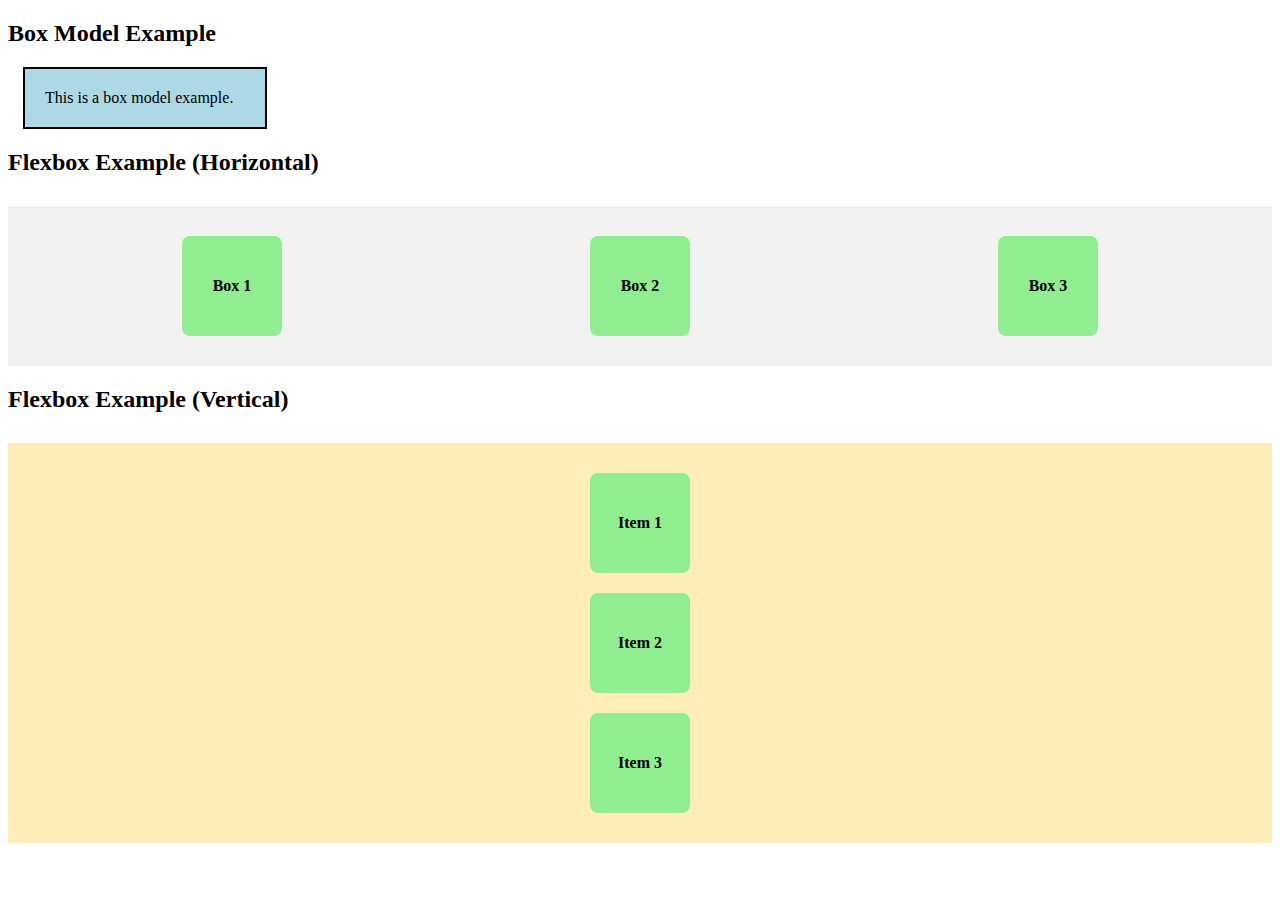
<file: webTech/exp4/index.html>
<!DOCTYPE html>
<html lang="en">
<head>
  <meta charset="UTF-8">
  <meta name="viewport" content="width=device-width, initial-scale=1.0">
  <title>CSS Box Model & Flexbox</title>
  <link rel="stylesheet" href="styles.css">
</head>
<body>

  <h2>Box Model Example</h2>
  <div class="box-model">
    This is a box model example.
  </div>

  <h2>Flexbox Example (Horizontal)</h2>
  <div class="flex-container">
    <div class="flex-box">Box 1</div>
    <div class="flex-box">Box 2</div>
    <div class="flex-box">Box 3</div>
  </div>

  <h2>Flexbox Example (Vertical)</h2>
  <div class="flex-container-vertical">
    <div class="flex-box">Item 1</div>
    <div class="flex-box">Item 2</div>
    <div class="flex-box">Item 3</div>
  </div>

</body>
</html>
</file>
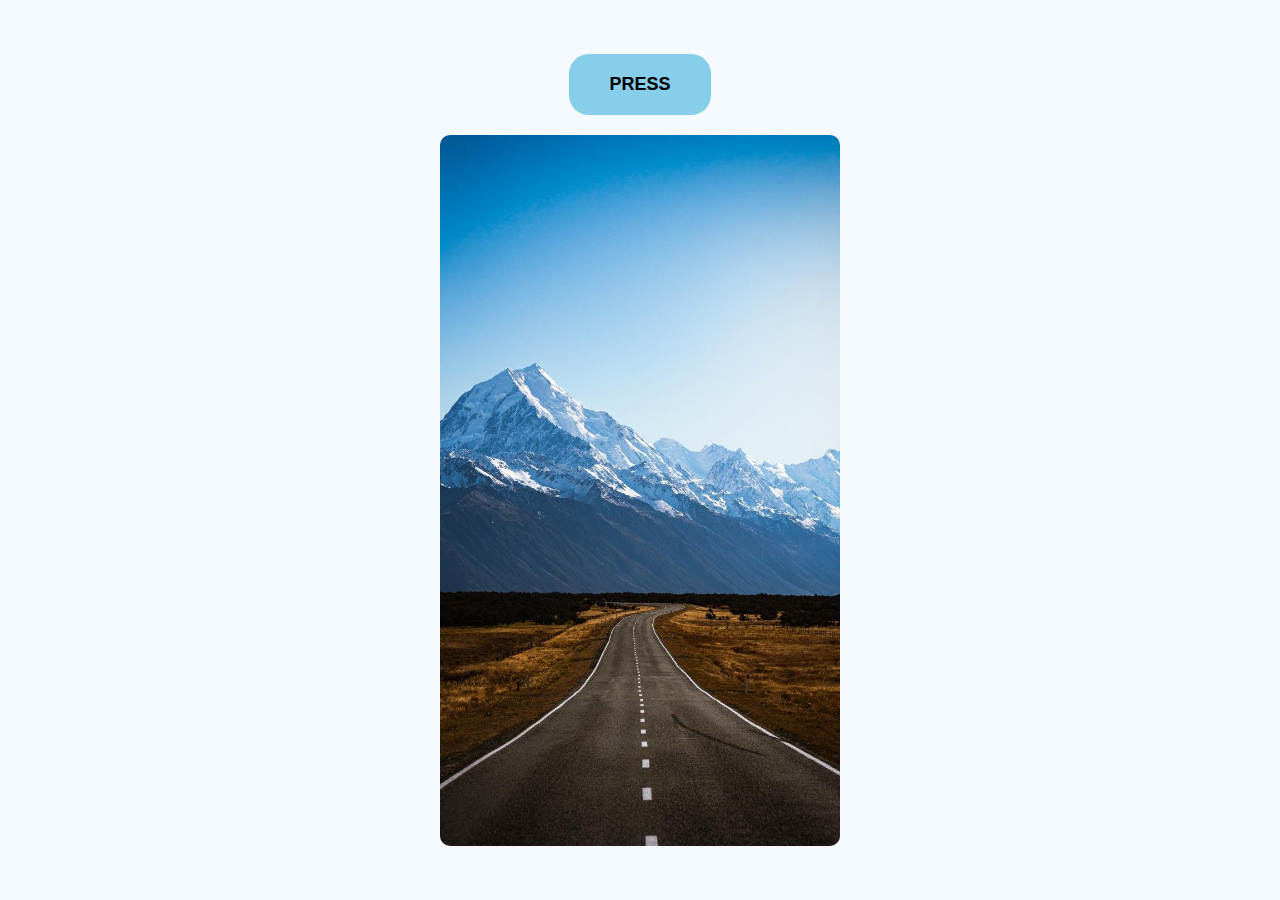
<file: webTech/exp6/index.html>
<!DOCTYPE html>
<html lang="en">
<head>
    <meta charset="UTF-8">
    <meta name="viewport" content="width=device-width, initial-scale=1.0">
    <title>EXP6</title>
    <link rel="stylesheet" href="styles.css">
</head>
<body>
    <div class="main">
        <button class="hoverBtn">PRESS</button>
        <img src="road.jpg" alt="road">
    </div>
</body>
</html>
</file>
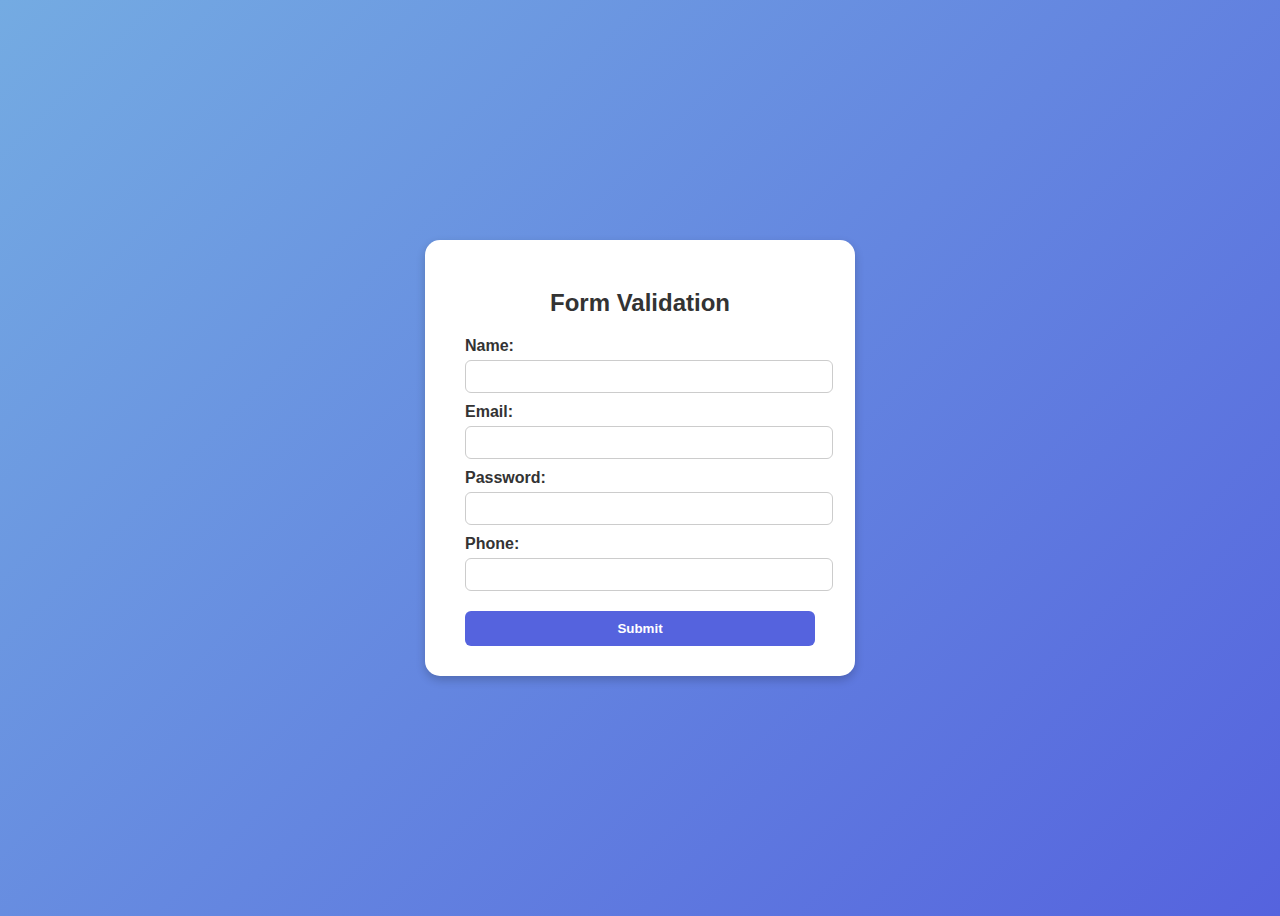
<file: webTech/exp8/index.html>
<!DOCTYPE html>
<html>
<head>
<title>Form Validation using JavaScript</title>
<style>
body {
    font-family: Arial, sans-serif;
    background: linear-gradient(135deg, #74ABE2, #5563DE);
    height: 100vh;
    display: flex;
    justify-content: center;
    align-items: center;
}
.container {
    background: white;
    padding: 30px 40px;
    border-radius: 15px;
    box-shadow: 0 4px 10px rgba(0,0,0,0.2);
    width: 350px;
}
h2 {
    text-align: center;
    margin-bottom: 20px;
    color: #333;
}
label {
    font-weight: bold;
    display: block;
    margin-top: 10px;
    color: #333;
}
input[type="text"], input[type="password"] {
    width: 100%;
    padding: 8px;
    border: 1px solid #ccc;
    border-radius: 6px;
    margin-top: 5px;
}
input[type="submit"] {
    width: 100%;
    padding: 10px;
    background-color: #5563DE;
    border: none;
    border-radius: 6px;
    color: white;
    font-weight: bold;
    cursor: pointer;
    margin-top: 20px;
}
input[type="submit"]:hover {
    background-color: #3e4cb8;
}
</style>
<script>
function validateForm() {
    var name = document.forms["myForm"]["name"].value;
    var email = document.forms["myForm"]["email"].value;
    var password = document.forms["myForm"]["password"].value;
    var phone = document.forms["myForm"]["phone"].value;
    var emailPattern = /^[^\s@]+@[^\s@]+\.[^\s@]+$/;
    var phonePattern = /^[0-9]{10}$/;
    var passwordPattern = /^(?=.*[A-Za-z])(?=.*\d)[A-Za-z\d]{6,}$/;
    if (name == "") {
        alert("Name must be filled out");
        return false;
    }
    if (!emailPattern.test(email)) {
        alert("Invalid email format");
        return false;
    }
    if (!passwordPattern.test(password)) {
        alert("Password must be at least 6 characters and contain letters and numbers");
        return false;
    }
    if (!phonePattern.test(phone)) {
        alert("Phone number must be 10 digits");
        return false;
    }
    alert("Form submitted successfully!");
    return true;
}
</script>
</head>
<body>
<div class="container">
<h2>Form Validation</h2>
<form name="myForm" onsubmit="return validateForm()">
<label>Name:</label>
<input type="text" name="name">
<label>Email:</label>
<input type="text" name="email">
<label>Password:</label>
<input type="password" name="password">
<label>Phone:</label>
<input type="text" name="phone">
<input type="submit" value="Submit">
</form>
</div>
</body>
</html>
</file>
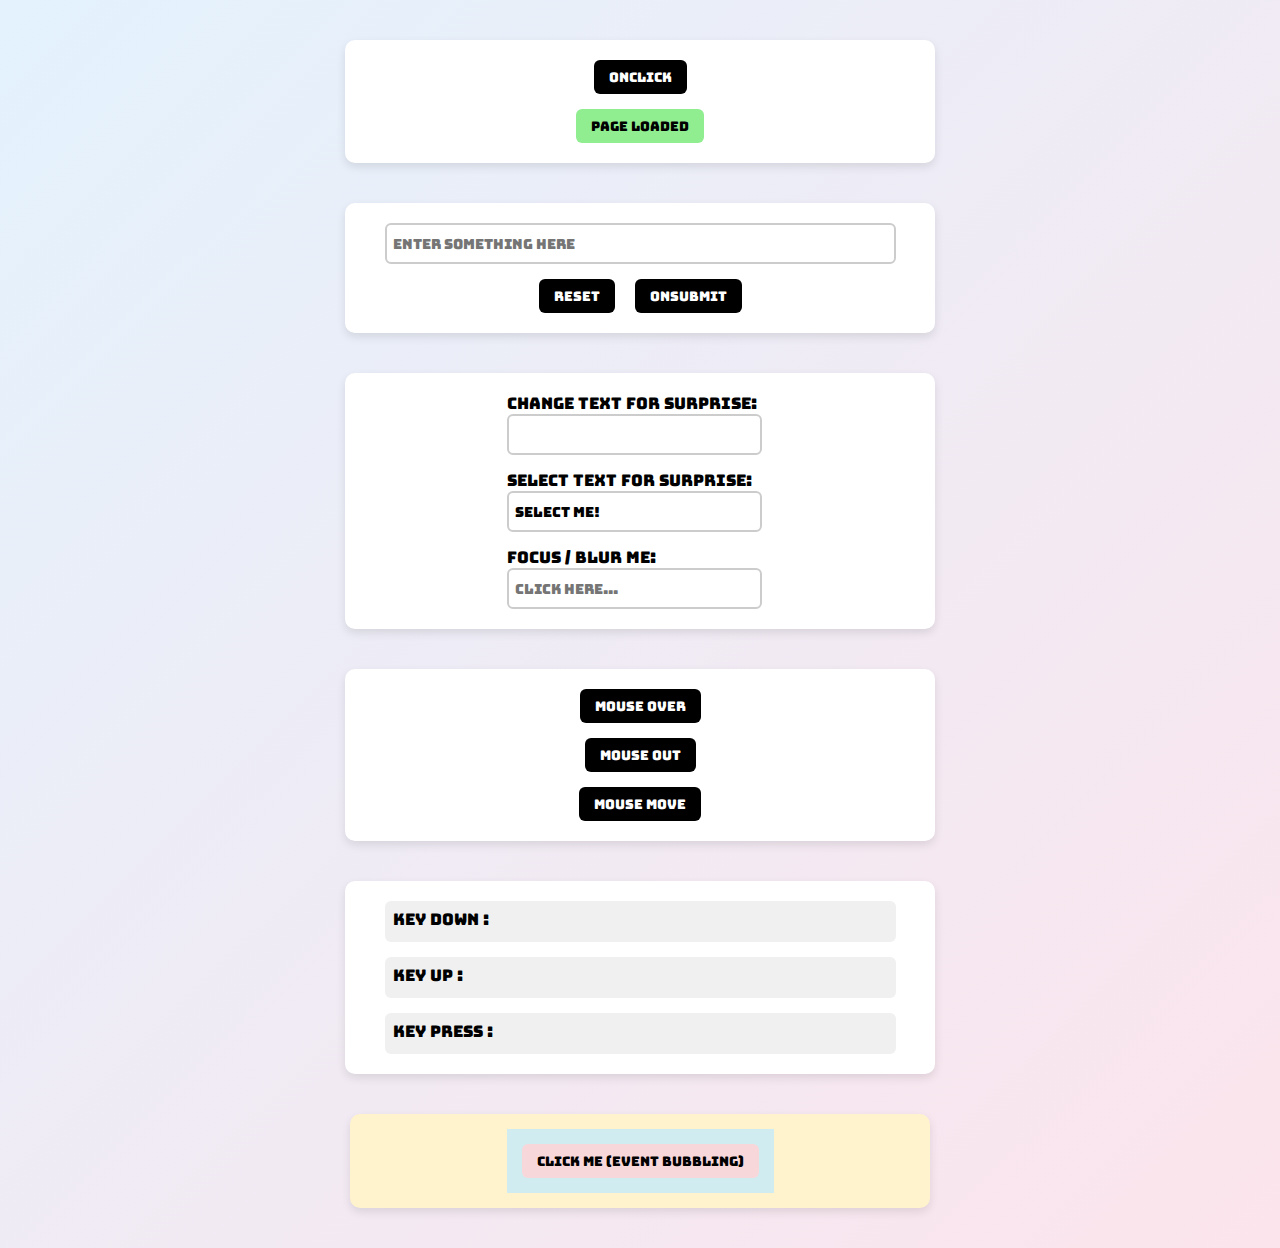
<file: webTech/exp9/index.html>
<!DOCTYPE html>
<html lang="en">
<head>
    <meta charset="UTF-8">
    <meta name="viewport" content="width=device-width, initial-scale=1.0">
    <title>EXP9</title>
    <link href="https://fonts.googleapis.com/css2?family=Bungee&display=swap" rel="stylesheet">
    <link rel="stylesheet" href="styles.css">
    <script src="script.js" defer></script>
</head>
<body>

    <div id="buttonContainer" class="division">
        <button id="Btn1">onclick</button>
        <button id="Btn2">onload</button>
    </div>

    <form id="myForm" class="division">
        <input type="text" name="resetText" id="resetText" placeholder="Enter something here">
        <div id="btnBox">
            <button id="Btn3" type="reset">reset</button>
            <button id="Btn4" type="submit">onsubmit</button>
        </div>
    </form>

    <div id="textContainer" class="division">
        <div id="changeDiv">
            <label for="textBox">Change text for surprise:</label><br>
            <input type="text" id="textBox">
        </div>
        
        <div id="selectDiv">
            <label for="selectInput">Select text for surprise:</label><br>
            <input type="text" id="selectInput" value="Select me!">
        </div>
        
        <div id="focusDiv">
            <label for="focusInput">Focus / Blur me:</label><br>
            <input type="text" id="focusInput" placeholder="Click here...">
        </div>
    </div>

    <div id="mouseContainer" class="division">
        <button id="Mouse1">Mouse Over</button>
        <button id="Mouse2">Mouse Out</button>
        <button id="Mouse3">Mouse Move</button>
    </div>

    <div id="keyboardEventsContainer" class="division">
        <div id="keyboard1" class="dimensions">key down :</div>
        <div id="keyboard2" class="dimensions">key up :</div>
        <div id="keyboard3" class="dimensions">key press :</div>
    </div>

    <div id="grandparent" class="division">
        <div id="parent">
            <button id="child">Click me (Event Bubbling)</button>
        </div>
    </div>

</body>
</html>
</file>
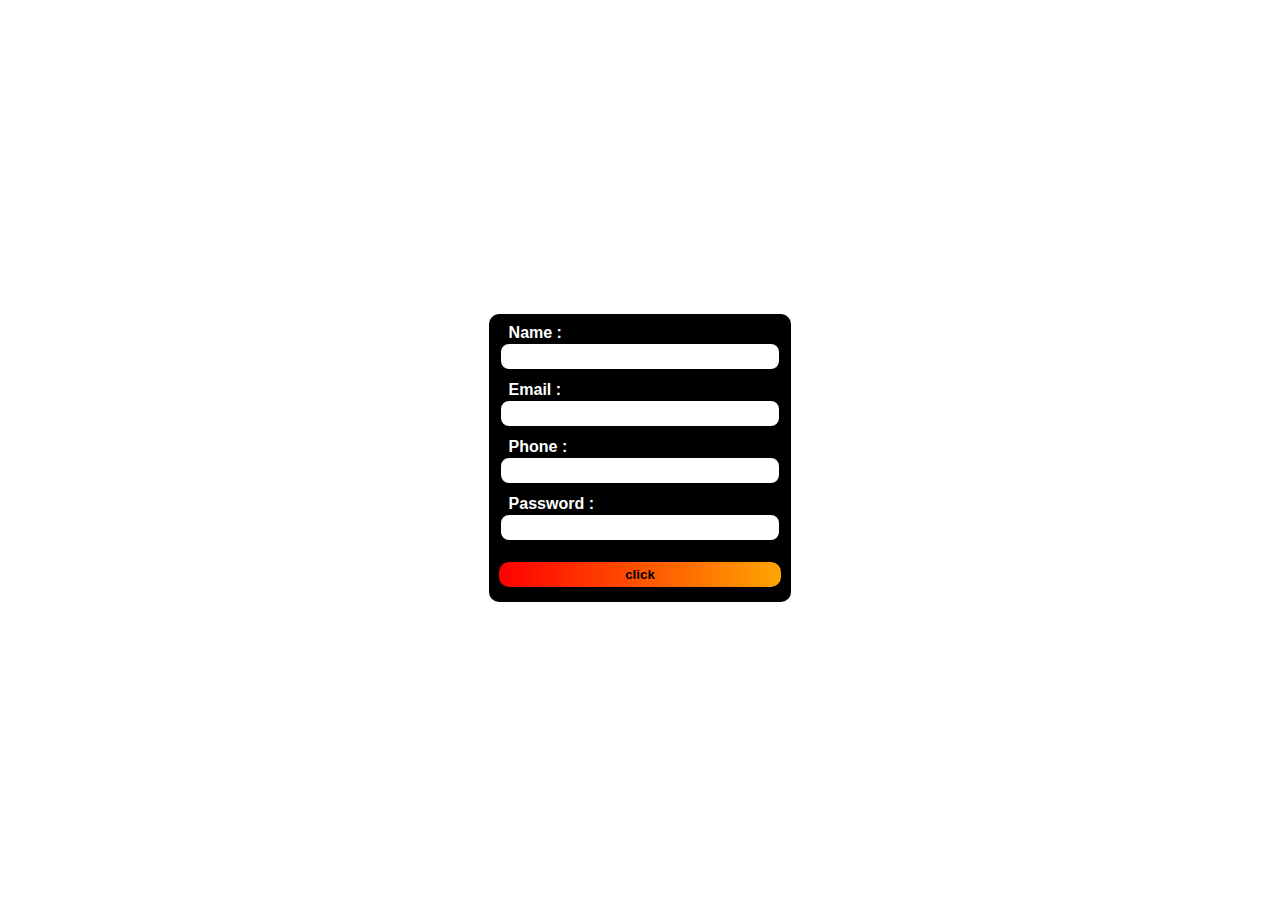
<file: webTech/fast/index.html>
<!DOCTYPE html>
<html lang="en">
<head>
    <meta charset="UTF-8">
    <meta name="viewport" content="width=device-width, initial-scale=1.0">
    <title>Document</title>
    <link rel="stylesheet" href="style.css">
    <script src="script.js"></script>
</head>
<body>
        <form action="" id="myform">
            <div><label for="">Name : </label>
                <input type="text" id="field1">
            </div>
            <div><label for="">Email :</label>
                <input type="email" id="field2">
            </div>
            <div><label for="">Phone :</label>
                <input type="text" id="field3">
            </div>
            <div><label for="">Password :</label>
                <input type="password" id="field4">
            </div>
            <button id="btn">click</button>
        </form>
        
</body>
</html>
</file>
<file: webTech/exp4/styles.css>
/* Box Model Example */
.box-model {
    width: 200px;
    padding: 20px;
    border: 2px solid black;
    margin: 15px;
    background-color: lightblue;
}

/* Flexbox Example */
.flex-container {
    display: flex;
    justify-content: space-around;
    align-items: center;
    margin-top: 30px;
    background-color: #f2f2f2;
    padding: 20px;
}

.flex-box {
    width: 100px;
    height: 100px;
    background-color: lightgreen;
    margin: 10px;
    display: flex;
    justify-content: center;
    align-items: center;
    font-weight: bold;
    border-radius: 8px;
}

/* Vertical Flexbox Example */
.flex-container-vertical {
    display: flex;
    flex-direction: column;
    align-items: center;
    margin-top: 30px;
    padding: 20px;
    background-color: #ffeeba;
}
</file>
<file: webTech/exp6/styles.css>
* {
    font-family: Arial, Helvetica, sans-serif;
    font-size: large;
    font-weight: 800;
    margin: 0;
    padding: 0;
    box-sizing: border-box;
}

.main {
    height: 100vh;
    display: flex;
    flex-direction: column;
    justify-content: center;
    align-items: center;
    gap: 20px;
    background: #f4faff;
}

button {
    padding: 20px 40px;
    border: none;
    border-radius: 20px;
    background-color: skyblue;
    color: black;
    cursor: pointer;
    transition: all 0.3s ease;
}

button:hover,
button:active {
    background-color: black;
    color: white;
    box-shadow: 0px 8px 20px rgba(0, 0, 255, 0.5);
}

button:active {
    animation: wriggle 0.6s ease-in-out;
}

@keyframes wriggle {
    0%   { transform: translateX(0); }
    20%  { transform: translateX(-8px); }
    40%  { transform: translateX(8px); }
    60%  { transform: translateX(-6px); }
    80%  { transform: translateX(6px); }
    100% { transform: translateX(0); }
}

img {
    width: 400px;
    max-width: 90%;
    height: auto;
    border-radius: 10px;
    transition: all 0.3s ease;
}

img:hover {
    box-shadow: 0px 12px 25px rgba(0, 0, 255, 0.4);
    transform: scale(1.03);
}
</file>
<file: webTech/exp9/styles.css>
html {
    font-family: "Bungee", sans-serif;
    font-weight: 300;
    font-style: normal;
}

body {
    background: linear-gradient(135deg, #e3f2fd, #fce4ec);
    display: flex;
    flex-direction: column;
    align-items: center;
    gap: 40px;
    padding: 40px;
    margin: 0;
}

h1 {
    color: #222;
    text-align: center;
}

.division {
    display: flex;
    flex-direction: column;
    align-items: center;
    gap: 15px;
    background-color: white;
    border-radius: 10px;
    padding: 20px;
    width: 550px;
    box-shadow: 0 4px 10px rgba(0, 0, 0, 0.1);
}

button {
    font-family: "Bungee", monospace;
    text-decoration: none;
    border: none;
    border-radius: 6px;
    padding: 8px 15px;
    background-color: #000;
    color: white;
    cursor: pointer;
    transition: transform 0.2s ease, background-color 0.3s ease;
}

button:hover {
    background-color: #222;
    transform: scale(1.05);
}

input {
    width: 90%;
    height: 25px;
    padding: 6px;
    border: 2px solid #ccc;
    border-radius: 6px;
    font-family: inherit;
    font-size: 14px;
}

input:focus {
    border-color: #1976d2;
    outline: none;
}

.dimensions {
    height: 25px;
    width: 90%;
    background-color: #f0f0f0;
    border-radius: 6px;
    padding: 8px;
    text-align: left;
}

.colorChange {
    background-color: #ff245b;
}

#btnBox {
    display: flex;
    justify-content: center;
    gap: 20px;
}

#grandparent, #parent, #child {
    text-align: center;
}

#grandparent {
    background-color: #fff3cd;
    padding: 15px;
}

#parent {
    background-color: #d1ecf1;
    padding: 15px;
}

#child {
    background-color: #f8d7da;
    color: black;
}
</file>
<file: webTech/fast/style.css>
*{
    box-sizing: border-box;
    font-family: 'Gill Sans', 'Gill Sans MT', Calibri, 'Trebuchet MS', sans-serif;
    font-weight: bold;
}
body{
    height: 100vh;
    display: flex;
    align-items: center;
    justify-content: center;
}

form{
    display: flex;
    flex-direction: column;
    gap:10px;
    background-color: black;
    padding: 10px;
    border-radius: 10px;
}

input{
    border: 2px solid black;
    padding: 5px 10px;
    border-radius: 10px;
    width: 100%;
}

label{
    margin: 10px;
    color: white;
}

button{
    margin-top: 10px;
    margin-bottom: 5px;
    border: none;
    border-radius: 10px;
    padding: 5px 10px;

    background: linear-gradient(0.25turn,red,orange);
}
</file>
